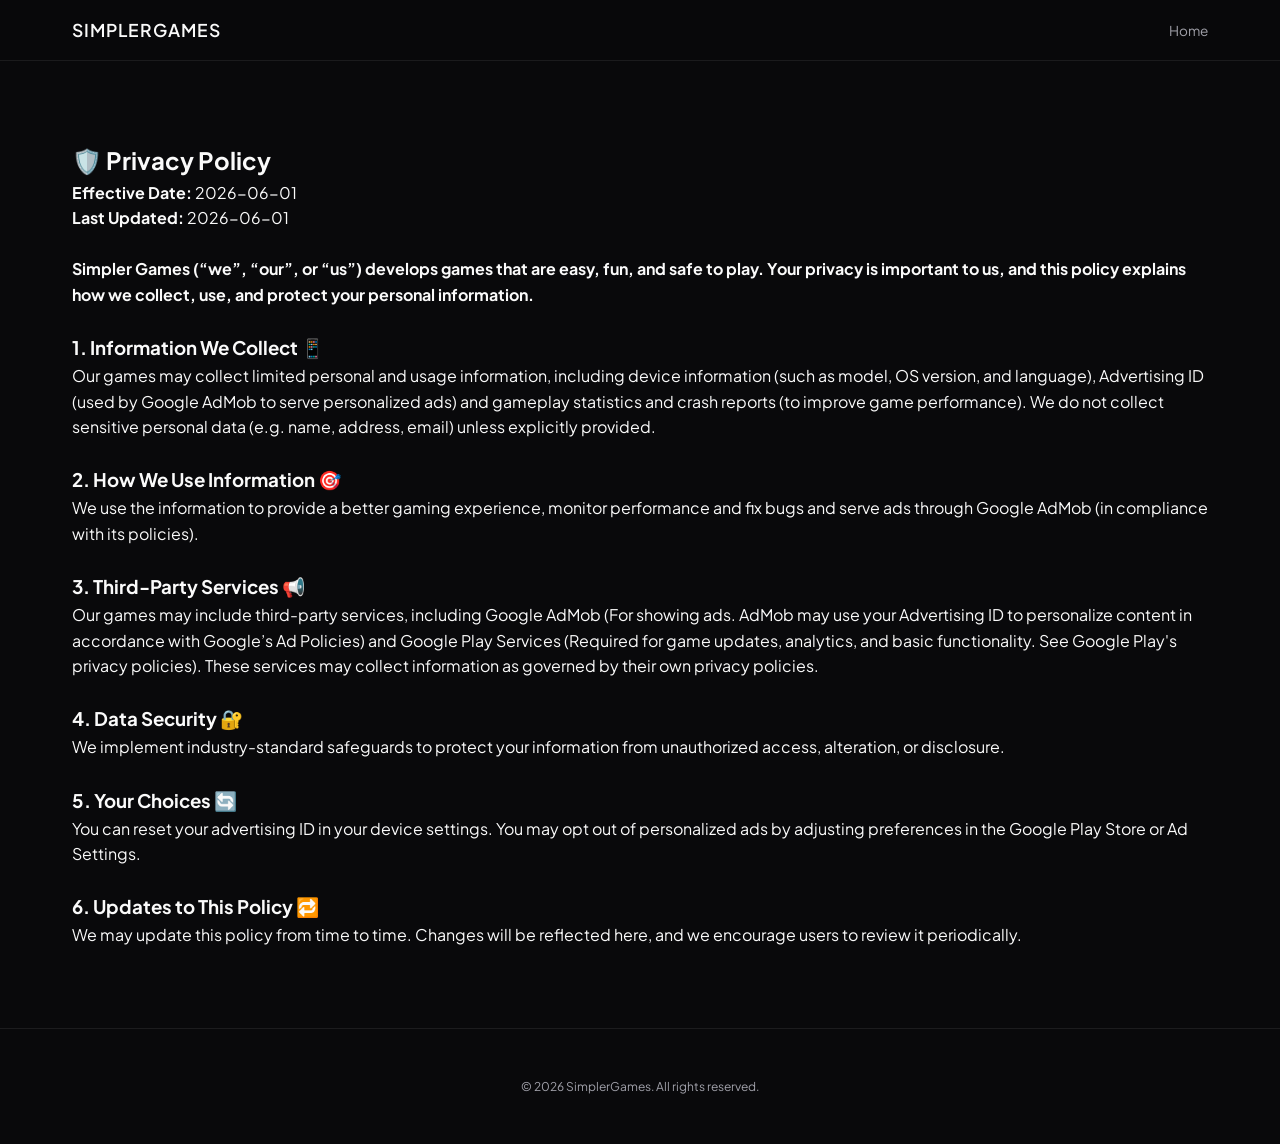
<file: privacy.html>
<!DOCTYPE html>
<html lang="en">
<head>
    <meta charset="UTF-8">
    <title>Privacy Policy | SimplerGames</title>
    <link rel="stylesheet" href="style.css">
</head>
<body>
    <header>
        <nav>
            <div class="logo">SimplerGames</div>
            <div class="links">
                <a href="index.html">Home</a>
            </div>
        </nav>
    </header>

    <section class="section">
        <h1>🛡️ Privacy Policy</h1>
        <p><b>Effective Date:</b> 2026-06-01</p>
        <p><b>Last Updated:</b> 2026-06-01</p>
        </br>
        <p><b>Simpler Games (“we”, “our”, or “us”) develops games that are easy, fun, and safe to play. Your privacy is important to us, and this policy explains how we collect, use, and protect your personal information.</b></p>
        </br>
        <h3>1. Information We Collect 📱</h3>
        <p>Our games may collect limited personal and usage information, including device information (such as model, OS version, and language), Advertising ID (used by Google AdMob to serve personalized ads) and gameplay statistics and crash reports (to improve game performance). We do not collect sensitive personal data (e.g. name, address, email) unless explicitly provided.</p>
        </br>
        <h3>2. How We Use Information 🎯</h3>
        <p>We use the information to provide a better gaming experience, monitor performance and fix bugs and serve ads through Google AdMob (in compliance with its policies).</p>
        </br>
        <h3>3. Third-Party Services 📢</h3>
        <p>Our games may include third-party services, including Google AdMob (For showing ads. AdMob may use your Advertising ID to personalize content in accordance with Google’s Ad Policies) and Google Play Services (Required for game updates, analytics, and basic functionality. See Google Play's privacy policies). These services may collect information as governed by their own privacy policies.</p>
        </br>
        <h3>4. Data Security 🔐</h3>
        <p>We implement industry-standard safeguards to protect your information from unauthorized access, alteration, or disclosure.</p>
        </br>
        <h3>5. Your Choices 🔄</h3>
        <p>You can reset your advertising ID in your device settings. You may opt out of personalized ads by adjusting preferences in the Google Play Store or Ad Settings.</p>
        </br>
        <h3>6. Updates to This Policy 🔁</h3>
        <p>We may update this policy from time to time. Changes will be reflected here, and we encourage users to review it periodically.</p>
    </section>

    <footer>
        <p>&copy; 2026 SimplerGames. All rights reserved.</p>
    </footer>
</body>
</html>
</file>
<file: style.css>
/* --- Dark Minimalist (Compact) --- */
@import url('https://fonts.googleapis.com/css2?family=Plus+Jakarta+Sans:wght@300;400;500;600&display=swap');

:root {
    --bg-main: #09090b;
    --bg-card: #121212;
    --text-primary: #fafafa;
    --text-secondary: #a1a1aa;
    --accent: #ffffff;
    --border: rgba(255, 255, 255, 0.08);
    --glass: rgba(9, 9, 11, 0.8);
}

* {
    box-sizing: border-box;
    margin: 0;
    padding: 0;
}

body {
    font-family: 'Plus Jakarta Sans', sans-serif;
    background-color: var(--bg-main);
    color: var(--text-primary);
    line-height: 1.6; /* Slightly tighter line height */
    -webkit-font-smoothing: antialiased;
}

header {
    background: var(--glass);
    backdrop-filter: blur(12px);
    border-bottom: 1px solid var(--border);
    position: sticky;
    top: 0;
    z-index: 1000;
}

nav {
    max-width: 1200px;
    margin: 0 auto;
    padding: 1rem 2rem; /* Reduced from 1.25rem */
    display: flex;
    justify-content: space-between;
    align-items: center;
}

.logo {
    font-size: 1.1rem;
    font-weight: 600;
    letter-spacing: 1px;
    color: var(--text-primary);
    text-transform: uppercase;
}

nav a {
    text-decoration: none;
    color: var(--text-secondary);
    font-size: 0.85rem;
    margin-left: 2rem; /* Reduced from 2.5rem */
    transition: color 0.3s ease;
}

nav a:hover { color: var(--accent); }

/* --- Hero Section --- */
.hero {
    max-width: 800px;
    margin: 6rem auto; /* Reduced from 12rem */
    padding: 0 2rem;
    text-align: center;
}

.hero h1 {
    font-size: 3rem; /* Slightly smaller for compactness */
    font-weight: 500;
    line-height: 1.2;
    margin-bottom: 1.5rem;
    letter-spacing: -0.04em;
    color: var(--accent);
}

.hero p {
    font-size: 1rem;
    color: var(--text-secondary);
    max-width: 500px;
    margin: 0 auto 2rem auto; /* Reduced spacing */
}

.btn {
    display: inline-block;
    padding: 0.7rem 1.8rem;
    border-radius: 2px;
    background: var(--accent);
    color: #000;
    text-decoration: none;
    font-size: 0.85rem;
    font-weight: 600;
    transition: opacity 0.2s ease;
}

/* --- Content Sections --- */
.section {
    max-width: 1200px;
    margin: 5rem auto; /* Reduced from 10rem */
    padding: 0 2rem;
}

.games-scroll-container {
    display: flex;
    gap: 1rem; /* Tighter gap */
    padding: 1.5rem 0;
    overflow-x: auto;
    scrollbar-width: none;
}

.game-card {
    flex: 0 0 350px; /* Narrower cards */
    background: transparent;
    border: 1px solid var(--border);
    border-radius: 4px;
    overflow: hidden;
}

.game-img {
    width: 100%;
    height: 200px; /* Shorter image height */
    object-fit: cover;
    filter: grayscale(1);
    transition: filter 0.4s ease;
}

.game-card:hover .game-img { filter: grayscale(0); }

.game-info { padding: 1.25rem; }

/* --- Contact Section --- */
.contact-split {
    display: grid;
    grid-template-columns: 1fr 1fr;
    gap: 4rem; /* Reduced from 6rem */
}

.contact-info h2 {
    font-size: 2rem;
    margin-bottom: 1rem;
}

input, textarea {
    width: 100%;
    padding: 0.75rem 0;
    margin-bottom: 1.5rem; /* Reduced from 2rem */
    background: transparent;
    border: none;
    border-bottom: 1px solid var(--border);
    color: var(--accent);
    font-family: inherit;
}

/* --- Experience & Footer --- */
.experience-section {
    padding: 4rem 0; /* Reduced from 8rem */
    text-align: center;
    border-top: 1px solid var(--border);
    border-bottom: 1px solid var(--border);
}

.logo-cloud {
    display: flex;
    flex-wrap: wrap;
    justify-content: center;
    align-items: center;
    gap: 4rem;
    max-width: 1100px;
    margin: 0 auto;
}

.logo-item {
    height: 64px;
    filter: invert(1);
    opacity: 0.3;
}

footer {
    padding: 3rem 2rem; /* Reduced from 6rem */
    text-align: center;
    font-size: 0.75rem;
    color: var(--text-secondary);
    border-top: 1px solid var(--border);
}

@media (max-width: 768px) {
    .hero { margin: 4rem auto; }
    .section { margin: 3rem auto; }
    .contact-split { grid-template-columns: 1fr; gap: 2.5rem; }
}
</file>
